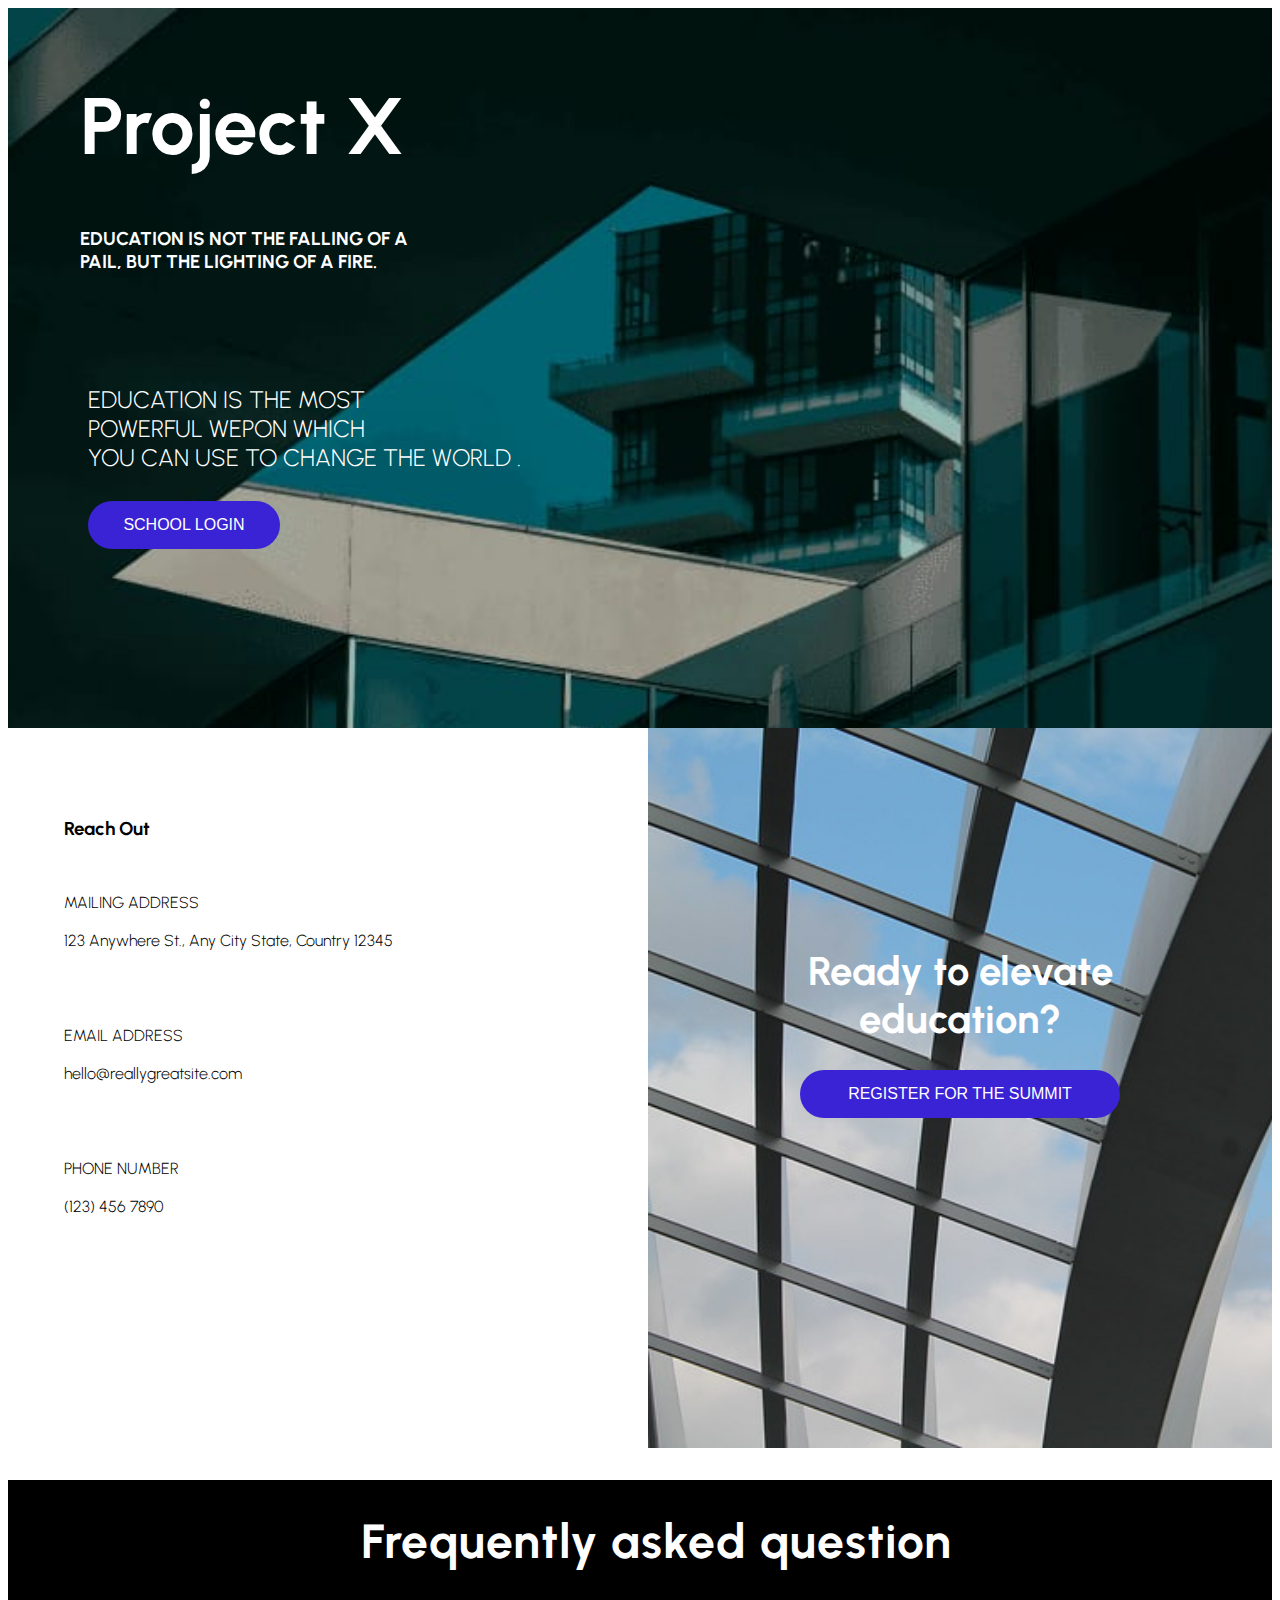
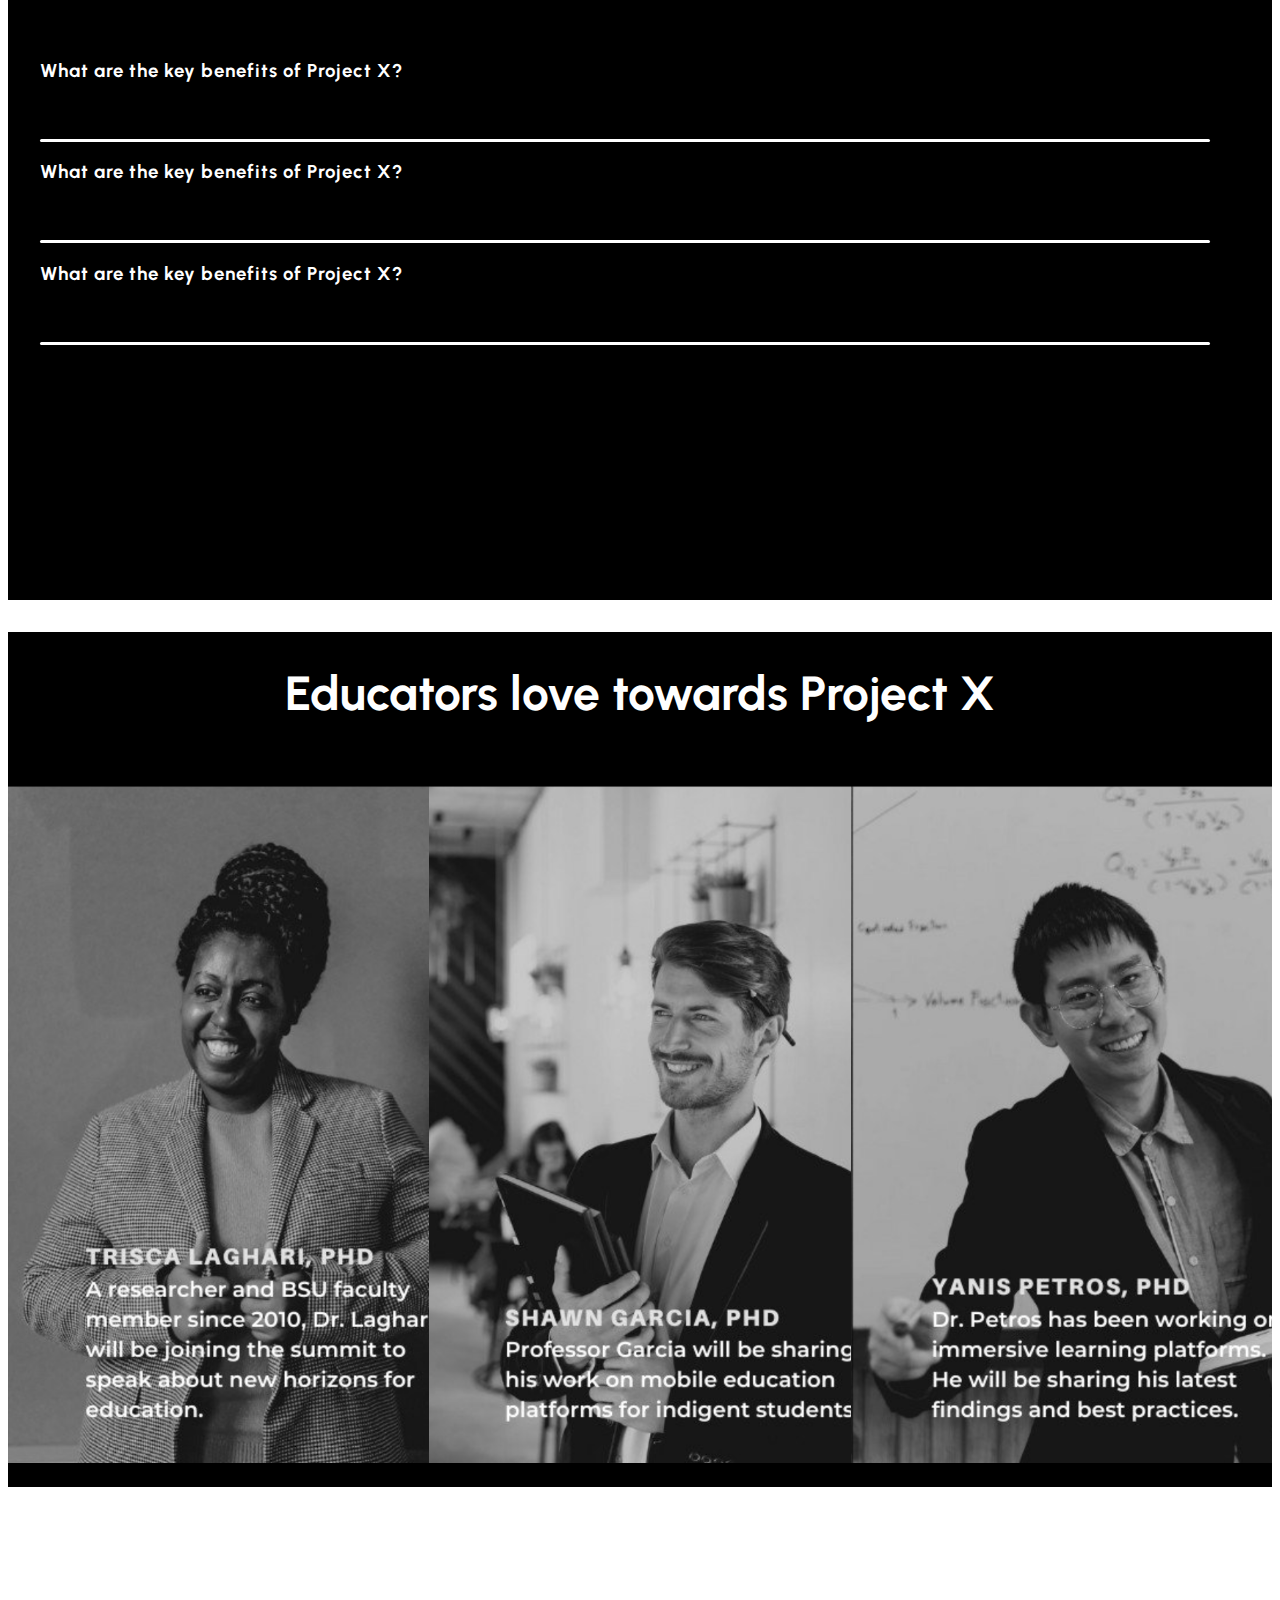
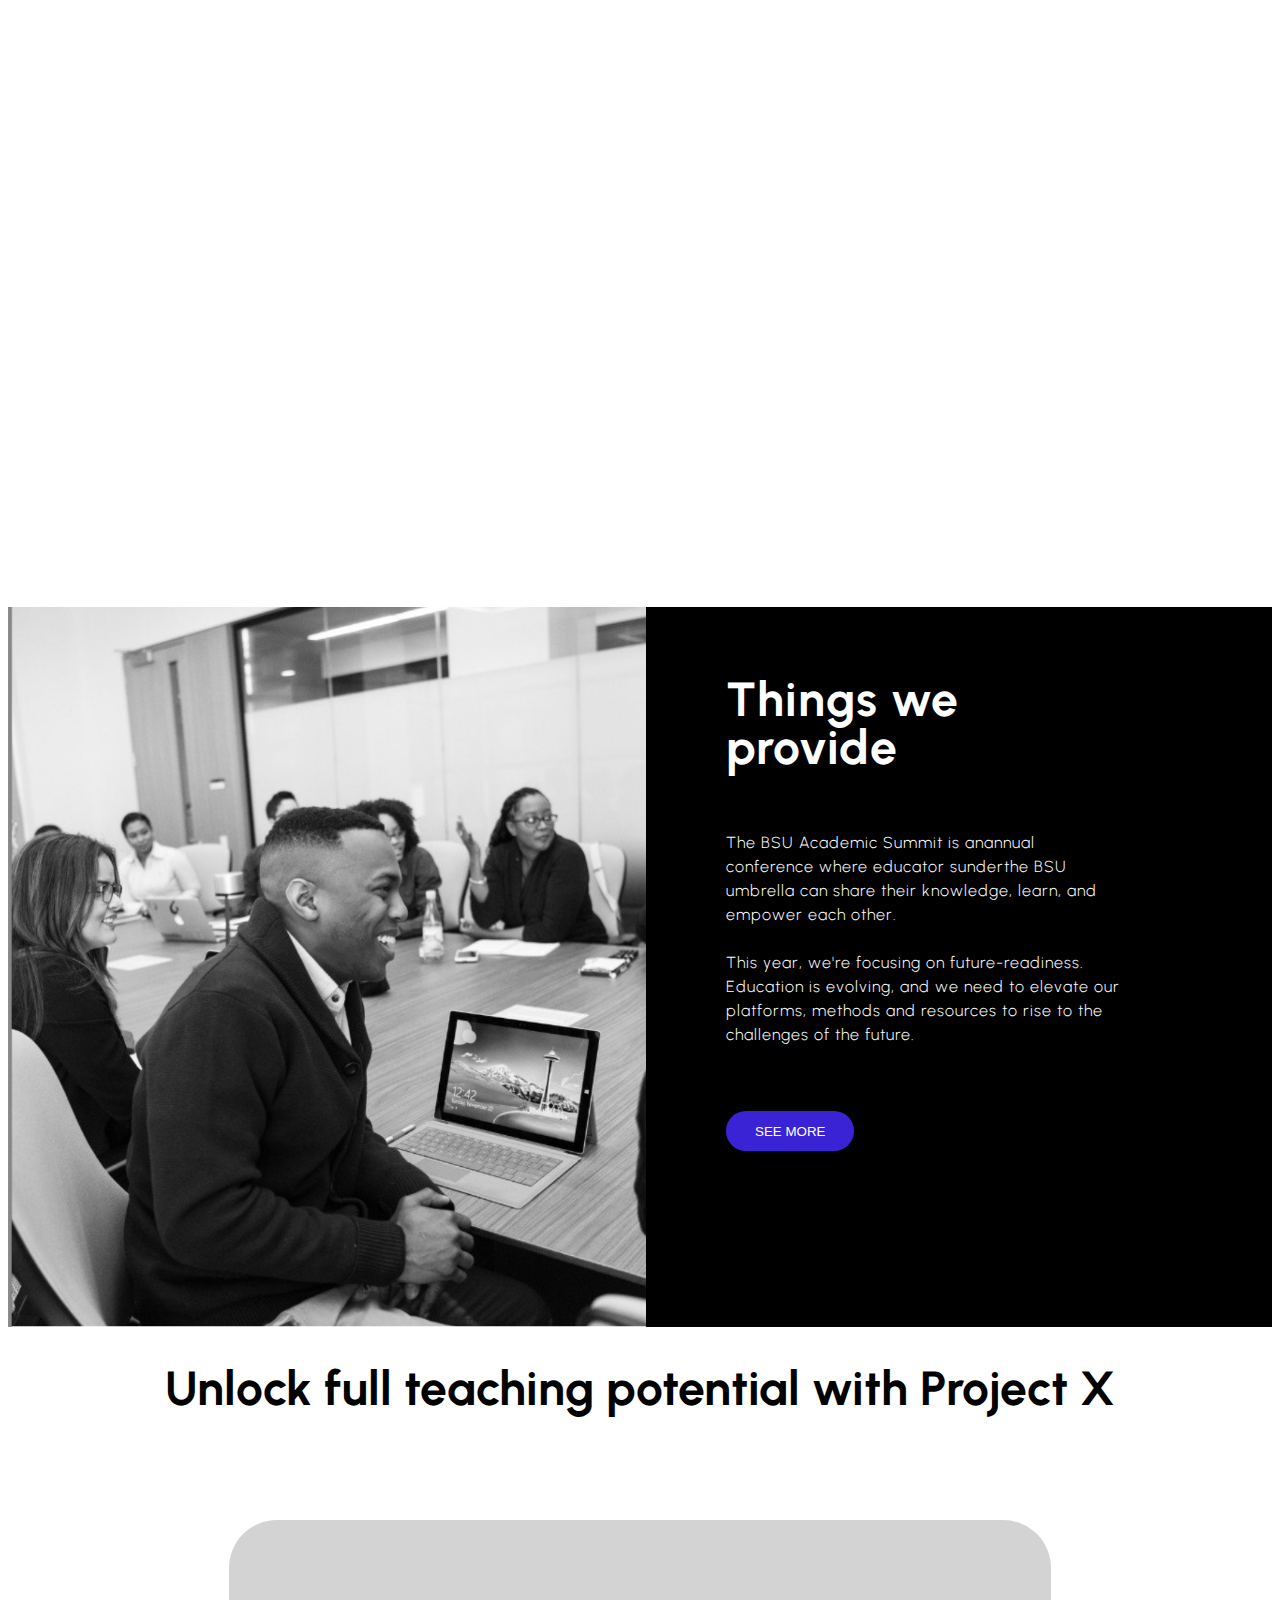
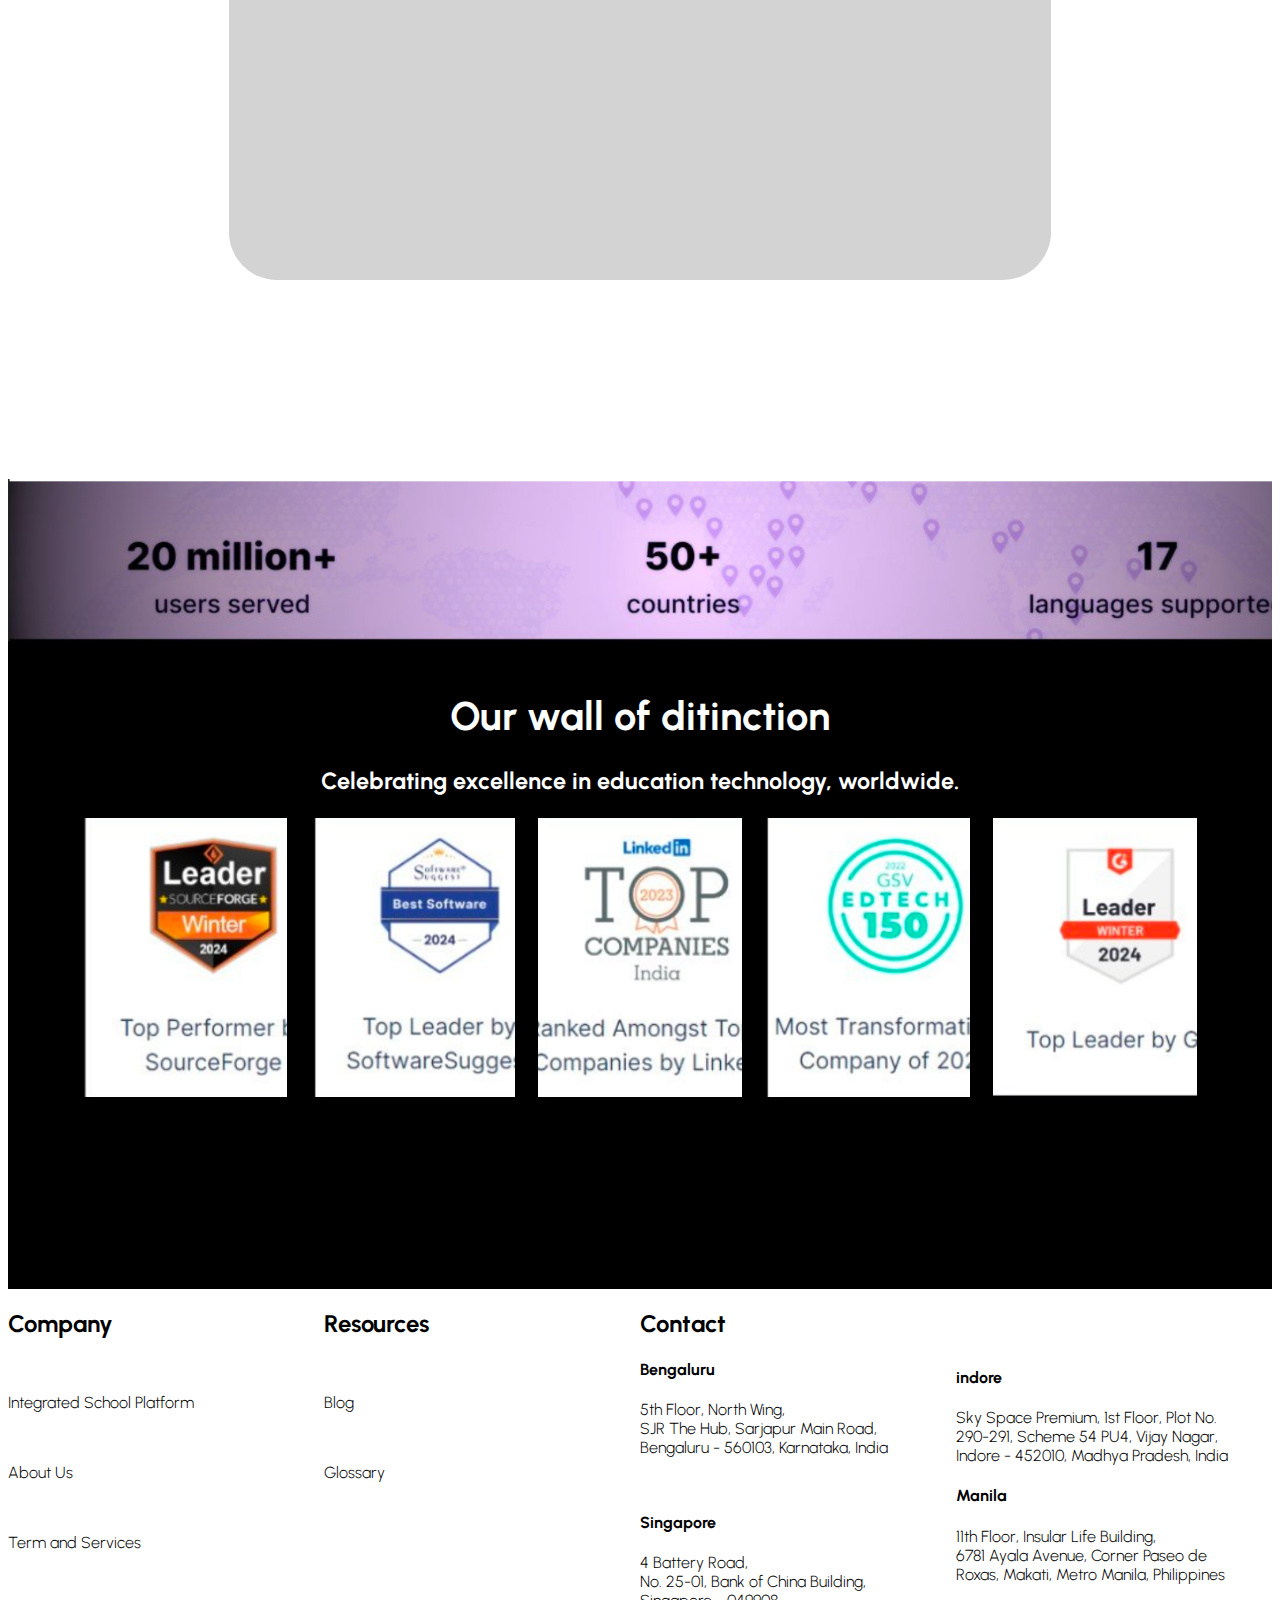
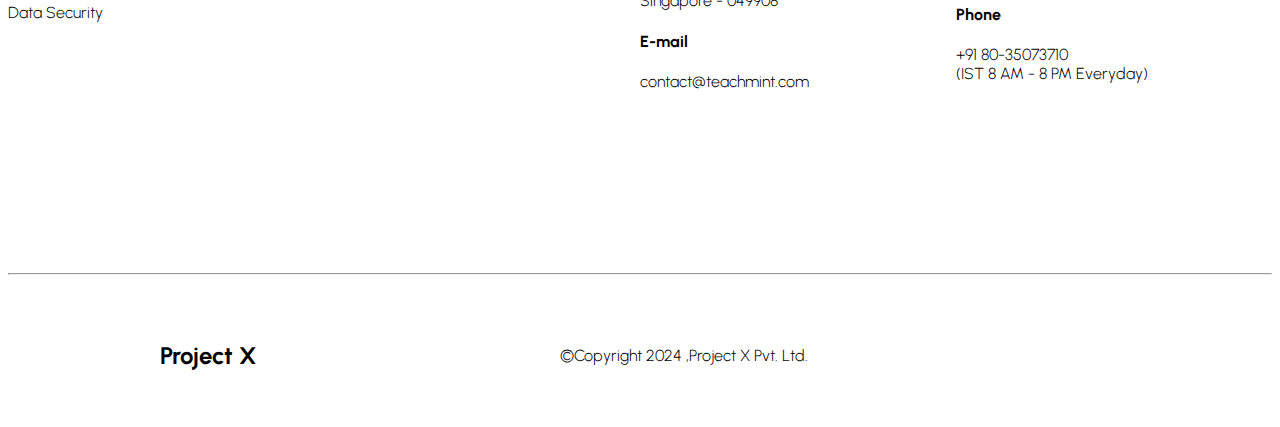
<file: index.html>
<!DOCTYPE html>
<html lang="en">
<head>
    <meta charset="UTF-8">
    <meta name="viewport" content="width=device-width, initial-scale=1.0">
    <link rel="stylesheet" href="style.css">
    <link rel="preconnect" href="https://fonts.googleapis.com">
    <link rel="preconnect" href="https://fonts.gstatic.com" crossorigin>
    <link href="https://fonts.googleapis.com/css2?family=Urbanist:ital,wght@0,100..900;1,100..900&display=swap" rel="stylesheet">
    <link rel="stylesheet" href="https://cdnjs.cloudflare.com/ajax/libs/font-awesome/6.6.0/css/all.min.css" integrity="sha512-Kc323vGBEqzTmouAECnVceyQqyqdsSiqLQISBL29aUW4U/M7pSPA/gEUZQqv1cwx4OnYxTxve5UMg5GT6L4JJg==" crossorigin="anonymous" referrerpolicy="no-referrer" />
    <link rel="icon" href="./Assets/logo.png">
    <title>Document</title>
</head>
<body>
    <div class="page1-img">
        <div class="page1-up-txt">
            <h1>Project X</h1>
            <h3>EDUCATION IS NOT THE FALLING OF A <br> PAIL, BUT THE LIGHTING OF A FIRE.</h3>
        </div>
        <div class="page1-low-txt">EDUCATION IS THE MOST <br> POWERFUL WEPON WHICH <br> YOU CAN USE TO CHANGE THE WORLD . <br><br>
            <button>SCHOOL LOGIN</button>
        </div>
    </div>
    <div class="page2">
        <div class="page2-left">
            <br><br><h3>Reach Out</h3><br>
            <ul>
                <li>MAILING ADDRESS <br><br> 123 Anywhere St., Any City State, Country 12345</li><br><br><br><br>
                <li>EMAIL ADDRESS <br><br> hello@reallygreatsite.com</li><br><br><br><br>
                <li>PHONE NUMBER <br><br> (123) 456 7890</li><br><br><br><br>
            </ul>
        </div>
        <div class="page2-right">
            <div class="page2-right-txt">
                <h1>Ready to elevate <br> education?</h1>
                <button>REGISTER FOR THE SUMMIT</button>
            </div>
        </div>
    </div>
    <div class="page3">
        <div class="page3-txt">
            <h1>Frequently asked question</h1><br><br>
            <h3>What are the key benefits of Project X?</h3><br><br>
            <div class="line"></div>
            <h3>What are the key benefits of Project X?</h3><br><br>
            <div class="line"></div>
            <h3>What are the key benefits of Project X?</h3><br><br>
            <div class="line"></div>
        </div>
    </div>
    <div class="page4">
        <h1>Educators love towards Project X</h1>
        <div class="page4-img-container">
            <div class="pag4-img1"></div>
            <div class="pag4-img2"></div>
            <div class="pag4-img3"></div>
        </div>
    </div>
    <div class="page5">

    </div>
    <div class="page6">
        <div class="page6-left"></div>
        <div class="page6-right">
            <div class="page6-right-txt">
                <h1>Things we <br> <br>provide</h1><br>
                <p>The BSU Academic Summit is anannual <br>
                conference where educator sunderthe BSU <br>
                umbrella can share their knowledge, learn, and <br>
                empower each other. <br><br>
                This year, we're focusing on future-readiness. <br>
                Education is evolving, and we need to elevate our <br>
                platforms, methods and resources to rise to the <br>
                challenges of the future.</p>
                <br><br>
                <button>SEE MORE</button>
            </div>
        </div>
    </div>
    <div class="page7">
        <h1>Unlock full teaching potential with Project X</h1><br> <br>
        <div class="page7-blnk"></div>
    </div>
    <div class="page8">
        <div class="page8-part1"></div>
        <div class="page8-part2">
            <br>
            <h1>Our wall of ditinction</h1>
            <h3>Celebrating excellence in education technology, worldwide.</h3>
            <div class="page8-part-container">
                <div class="page8-part2-img1"></div>
                <div class="page8-part2-img2"></div>
                <div class="page8-part2-img3"></div>
                <div class="page8-part2-img4"></div>
                <div class="page8-part2-img5"></div>
            </div>
        </div>
    </div>
    <div class="page9">
        <div class="page91">
            <div class="page9-part1">
                <h2>Company</h2><br>
                <p>Integrated School Platform</p><br>
                <p>About Us</p><br>
                <p>Term and Services</p><br>
                <p>Data Security</p>
            </div>
            <div class="page9-part2">
                <h2>Resources</h2><br>
                <p>Blog</p><br>
                <p>Glossary</p><br>
            </div>
            <div class="page9-part3">
                <h2>Contact</h2>
                <h4>Bengaluru</h4>
                <p>5th Floor, North Wing,<br>
                    SJR The Hub, Sarjapur Main Road,<br>
                    Bengaluru - 560103, Karnataka, India
                </p><br>
    
                <h4>Singapore</h4>
                <p>4 Battery Road,<br>
                    No. 25-01, Bank of China Building,<br>
                    Singapore - 049908
                </p>    
    
                <h4>E-mail</h4>
                <p>contact@teachmint.com
                </p>    
    
            </div>
            <div class="page9-part4">
                <br><br><br>
                <h4>indore</h4>
                <p>Sky Space Premium, 1st Floor, Plot No. <br>
                    290-291, Scheme 54 PU4, Vijay Nagar, <br>
                    Indore - 452010, Madhya Pradesh, India
                </p>
    
                <h4>Manila</h4>
                <p>11th Floor, Insular Life Building,<br>
                    6781 Ayala Avenue, Corner Paseo de <br>
                    Roxas, Makati, Metro Manila, Philippines</p>
    
                <h4>Phone</h4>
                <p>+91 80-35073710 <br>
                    (IST 8 AM - 8 PM Everyday)</p>
                    
            </div>
        </div>
        <div class="page92">
            <hr>
            <div class="page92-container">
                <div class="page92-part1"><h2>Project X</h2></div>
                <div class="page92-part2"><p>©Copyright 2024 ,Project X Pvt. Ltd.</p></div>
                <div class="page92-part3">
                    <i class="fa-brands fa-linkedin"></i>
                    <i class="fa-brands fa-facebook"></i>
                    <i class="fa-brands fa-instagram"></i>
                    <i class="fa-brands fa-twitter"></i>
                </div>
            </div>
        </div>
    </div>
</body>
</html>
</file>
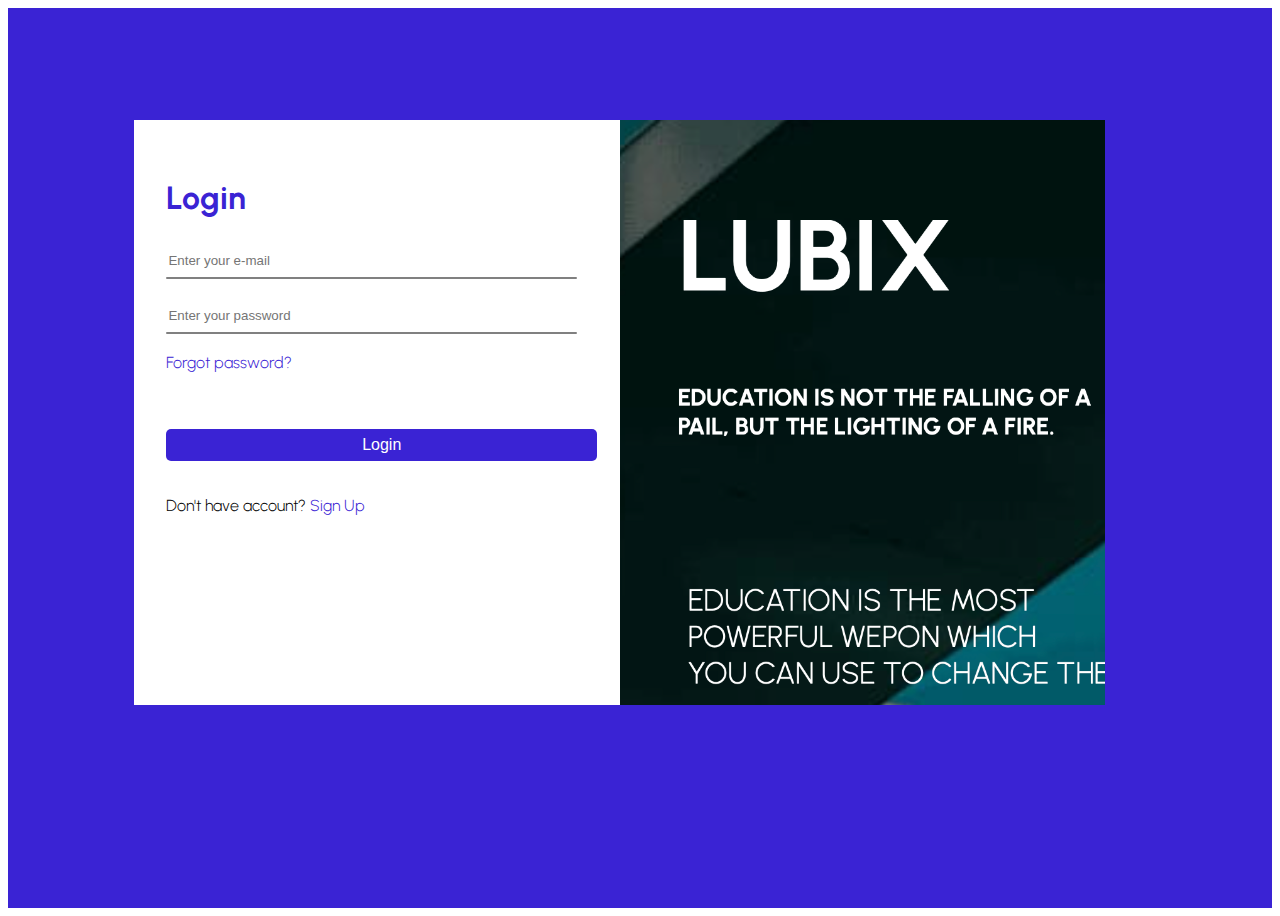
<file: login.html>
<!DOCTYPE html>
<html lang="en">
<head>
    <meta charset="UTF-8">
    <meta name="viewport" content="width=device-width, initial-scale=1.0">
    <link rel="stylesheet" href="login.css">
    <link rel="preconnect" href="https://fonts.googleapis.com">
    <link rel="preconnect" href="https://fonts.gstatic.com" crossorigin>
    <link href="https://fonts.googleapis.com/css2?family=Urbanist:ital,wght@0,100..900;1,100..900&display=swap" rel="stylesheet">
    <link rel="stylesheet" href="https://cdnjs.cloudflare.com/ajax/libs/font-awesome/6.6.0/css/all.min.css" integrity="sha512-Kc323vGBEqzTmouAECnVceyQqyqdsSiqLQISBL29aUW4U/M7pSPA/gEUZQqv1cwx4OnYxTxve5UMg5GT6L4JJg==" crossorigin="anonymous" referrerpolicy="no-referrer" />
    <link rel="icon" href="./Assets/logo.png">
    <title>Document</title>
</head>
<body>
    <div class="login-main">
        <div class="login-container">
            <div class="login-part1">
                <div class="login-part1-txt">
                    <h2>Login</h2>
                    <input class="text" type="text" placeholder="Enter your e-mail"><br><div class="line"></div><br>
                    <input class="password" type="password" placeholder="Enter your password"><br><div class="line"></div><br>
                    <a href="#">Forgot password?</a><br><br><br><br>
                    <button>Login</button><br><br>
                    <p>Don't have account? <a href="#">Sign Up</a></p>
            </div>
                </div>
            <div class="login-part2"></div>
        </div>
    </div>
</body>
</html>
</file>
<file: style.css>
body{
    font-family: "Urbanist", serif;
    font-optical-sizing: auto;
    font-weight:700;
    font-style: normal;
    font-family: "Urbanist", serif;
    font-optical-sizing: auto;
    font-weight:400;
    font-style: normal;
    font-family: "Urbanist", serif;
    font-optical-sizing: auto;
    font-weight:300;
    font-style: normal;
}

.page1-img{
    height: 80vh;
    width: 100%;
    margin: auto;
    background-image: url(WhatsApp\ Image\ 2024-11-21\ at\ 10.58.19.jpeg);
    background-size: cover;
}

.page1-up-txt{
    color: white;
    padding-top: 1rem;
    padding-left: 4.5rem;
    
}

.page1-low-txt>button{
    height:3rem;
    width:12rem;
    border-radius:1.5rem;
    color: white;
    background-color: #3a23d4;
    border: none;
    font-size: 1rem;
}

.page1-up-txt>h1{
    font-size: 5rem;

}

.page1-low-txt{
    margin-top: 7rem;
    margin-left: 5rem;
    font-size: 1.5rem;

    color: white;
}
.page2{
    width: 100%;
    height: 80vh;
    display: flex
}

.page2-left{
    width: 50%;
    background-color: white;
    margin-left: 1rem;
    margin-top: 2rem;

}

.page2-left>h3{
    margin-left: 2.5rem;
}

.page2-left>ul{
    list-style-type: none;
}

.page2-right{
    width: 50%;
    background-size: cover;
    background-image: url(WhatsApp\ Image\ 2024-11-21\ .jpeg);
}

.page2-right-txt{
    align-items: center;
    text-align: center;
    padding-top:12rem ;
    color: white;
    font-size: 1.25rem;
}

.page2-right-txt>button{
    height:3rem;
    width:20rem;
    border-radius:1.5rem;
    color: white;
    background-color: #3a23d4;
    border: none;
    font-size: 1rem;
}

.page3{
    background-color: black;
    color: white;
    height: 80vh;
    width: 100%;
}
.line{
    height: 3px;
    width: 95%;
    background-color: white;
    border-radius: 2px;
}

.page3-txt{
    margin-left: 2rem;
    letter-spacing: 1px;

}

.page3-txt>h1{
    text-align: center;
    padding-top: 2rem;
    font-size: 3rem;

}

.page4{
    background-color: black;
    height: 95vh;
    width: 100%;
    color: white;
    text-align: center;
    font-size: 1.5rem;
}
.page4>h1{
    padding-top: 2rem;
}
.page4-img-container{
    width: 100%;
    height: 80%;
    margin-top: 4rem;
    display: flex;
}
.pag4-img2{
    height: 99%;
    width: 33.33%;
    background-image: url(page41.png);
    margin-left: 0rem;
    background-size: cover;
}

.pag4-img1{
    height: 99%;
    width: 33.33%;
    background-image: url(page42.png);
    background-size: cover
}

.pag4-img3{
    height: 99%;
    width: 33.33%;
    background-image: url(page43.png);
    background-size: cover;
}
.page5{
    height: 80vh;
    width: 100%;
    background-color: white;
}

.page6{
    height: 80vh;
    width: 100%;
    background-color: black;
    display: flex;
}
.page6-left{
    width: 51%;
    background-image:url(page6.png);
    background-size: cover;
}

.page6-right{
    width: 50%;
    color: white;
    letter-spacing: 1px;
    /* padding-top: 4rem;
    padding-left: 6rem; */
}

.page6-right-txt{
    margin-left: 5rem;
    margin-top: 5rem;
    line-height: 1.5rem;
}
.page6-right-txt>button{
    height:2.5rem;
    width:8rem;
    border-radius:1.5rem;
    color: white;
    background-color: #3a23d4;
    border: none;
}

.page6-right-txt>h1{
    font-size: 3rem;
}

.page7{
    height: 80vh;
    width: 100%;
    text-align: center;
}
.page7-blnk{
    height: 50%;
    width: 65%;
    border-radius: 3rem;
    background-color:lightgray;
    margin: auto;
    margin-top: 2rem;
}
.page7>h1{
    font-size: 3rem;
}

.page8{
    height: 90vh;
    width: 100%;
}

.page8-part1{
    width: 100%;
    height: 20%;
    background-image: url(Screenshot\ 2024-11-21\ at\ 7.44.48\ PM.png);
    background-size: cover;
}
.page8-part2{
    height: 80%;
    width: 100%;
    background-color: black;
    color: white;
    font-size: 1.25rem;
    text-align: center;
}
.page8-part-container{
    display: flex;
    height: 43%;
    width: 90%;
    margin: auto;
}

.page8-part2-img1{
    height: 100%;
    width: 18%;
    margin: auto;
    background-image: url(page81.png);
    background-size: cover;
}

.page8-part2-img2{
    height: 100%;
    width: 18%;
    margin: auto;
    background-image: url(page82.png);
    background-size: cover;
}

.page8-part2-img3{
    height: 100%;
    width: 18%;
    margin: auto;
    background-image: url(page83.png);
    background-size: cover;
}

.page8-part2-img4{
    height: 100%;
    width: 18%;
    margin: auto;
    background-image: url(page84.png);
    background-size: cover;
}

.page8-part2-img5{
    height: 100%;
    width: 18%;
    margin: auto;
    background-image: url(page85.png);
    background-size: cover;
}
.page91{
    height: 80%;
    width: 100%;
    display: flex;
}
.page9{
    height: 80vh;
    width: 100%;
}

.page9-part1{
    height: 100%;
    width: 25%;

}

.page9-part2{
    height: 100%;
    width: 25%;

}

.page9-part3{
    height: 100%;
    width: 25%;

}

.page9-part4{
    height: 100%;
    width: 25%;
}

.page9>p{
    font-weight: 400;
}

.page92{
    height: 20%;
    width: 100%;
}

.page92-container{
    display: flex;
    height: 100%;
    width: 100%;
}

.page92-part1{
    margin: auto;

}

.page92-part2{
    margin: auto;
}

.page92-part3{
    margin: auto;
    margin-left: 2rem;
}
.page92-part3>i{
    padding: 1rem;
    font-size: 1.5rem;
}
</file>
<file: login.css>
body{
    font-family: "Urbanist", serif;
    font-optical-sizing: auto;
    font-weight:700;
    font-style: normal;
    font-style: normal;
    font-family: "Urbanist", serif;
    font-optical-sizing: auto;
    font-weight:300;
    font-style: normal;
}

.login-main{
    height: 100vh;
    width: 100%;
    background-color: #3a23d4;
}

.login-container{
    display: flex;
    height: 65%;
    width: 80%;
    margin: auto;
    border-radius: 1rem;
    box-shadow: 5px black;
    padding-top: 7rem;
}

.login-part1{
    width: 48%;
    background-color: white;
    box-shadow: 5px black;
}
.login-part2{
    width: 48%;
    background-image: url(Screenshot\ 2024-11-22\ at\ 12.06.58\ AM.png);
    background-size: cover;
}
.line{
    height: 2px;
    width: 80%;
    background-color:grey;
    border-radius: 2px;
    padding-left: 3rem;
}

.text{
    height: 2rem;
    width: 100%;
    border: none;
}
.password{
    height: 2rem;
    width: 100%;
    border: none;
}

.login-part1-txt{
    margin: auto;
    padding-left: 2rem;
    padding-top: 2rem;
}

.login-part1-txt>button{
    height: 2rem;
    width: 95%;
    background-color: #3a23d4;
    border-radius: 5px;
    border: none;
    color: white;
    font-size: 1rem;
    margin: auto;
}

a{
    text-decoration: none;
    color: #3a23d4;
}

.login-part1-txt>h2{
    color: #3a23d4;
    font-size: 2rem;
}
</file>
